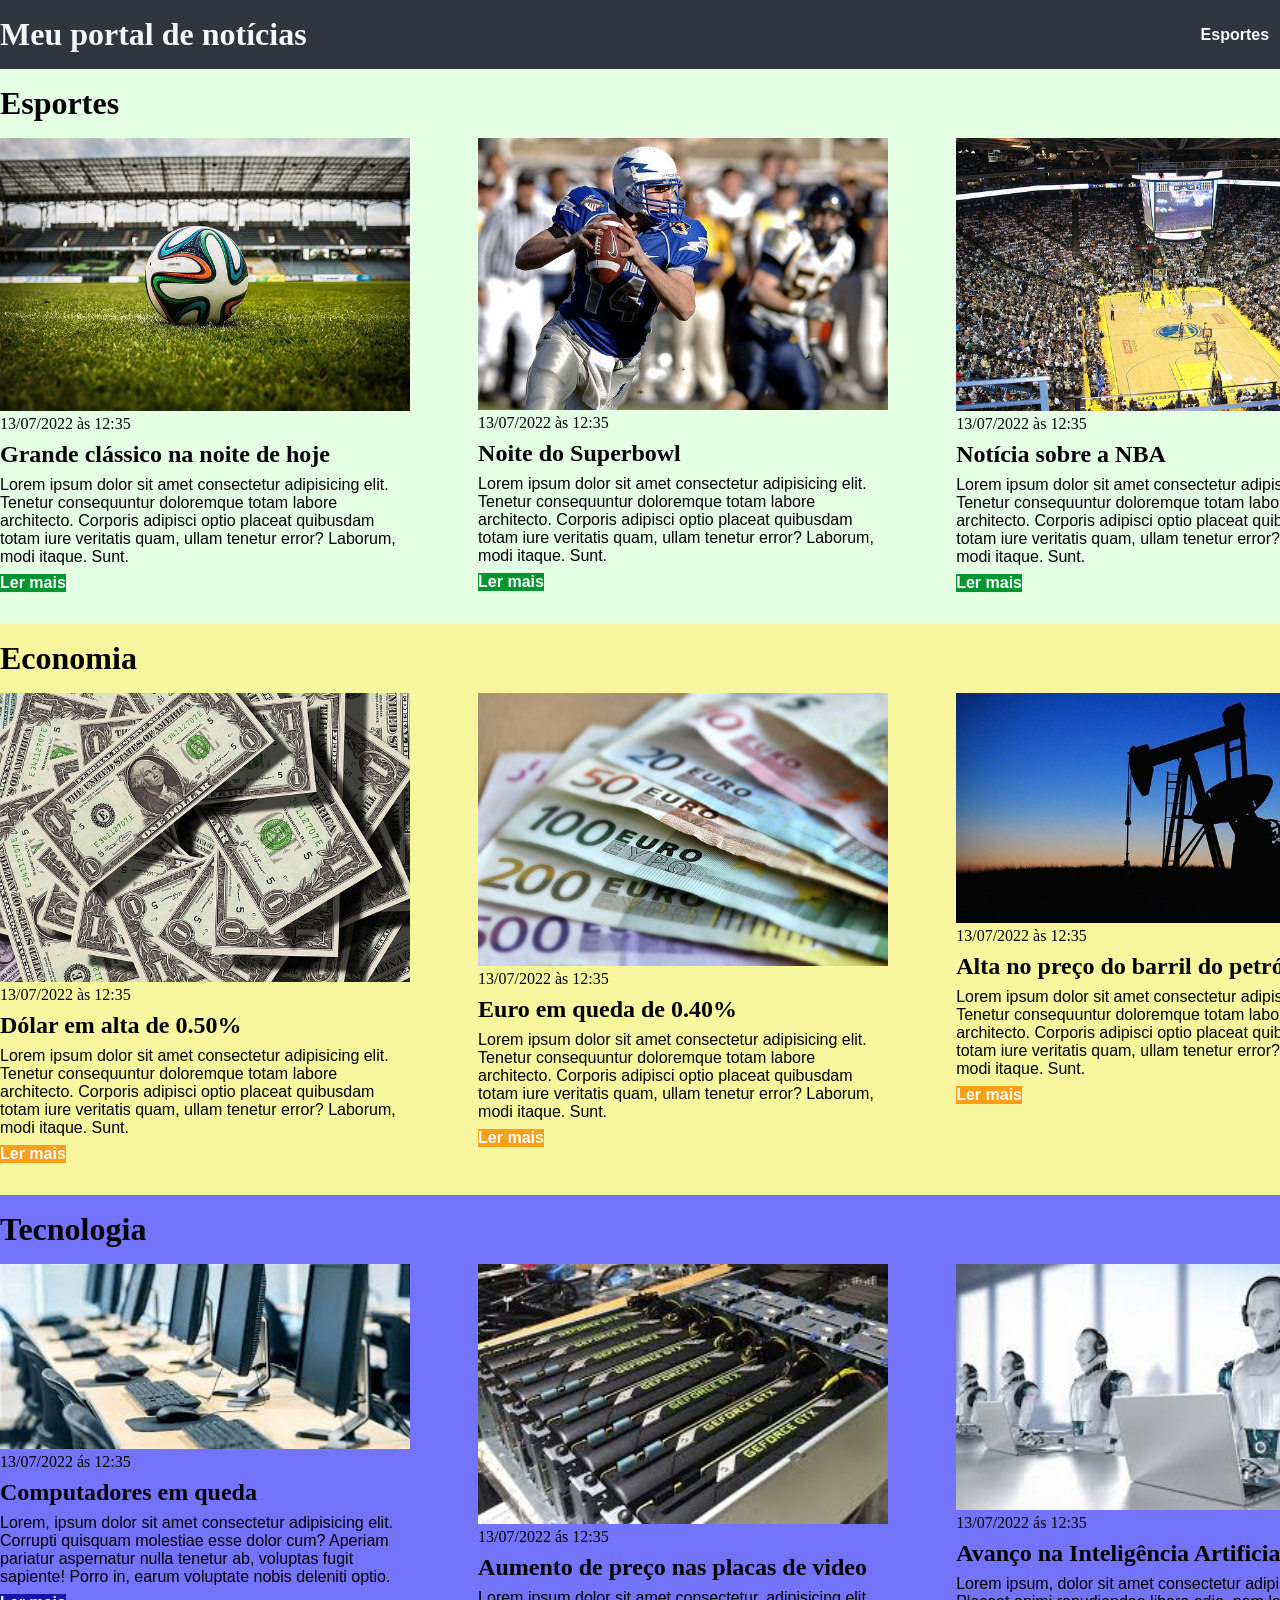
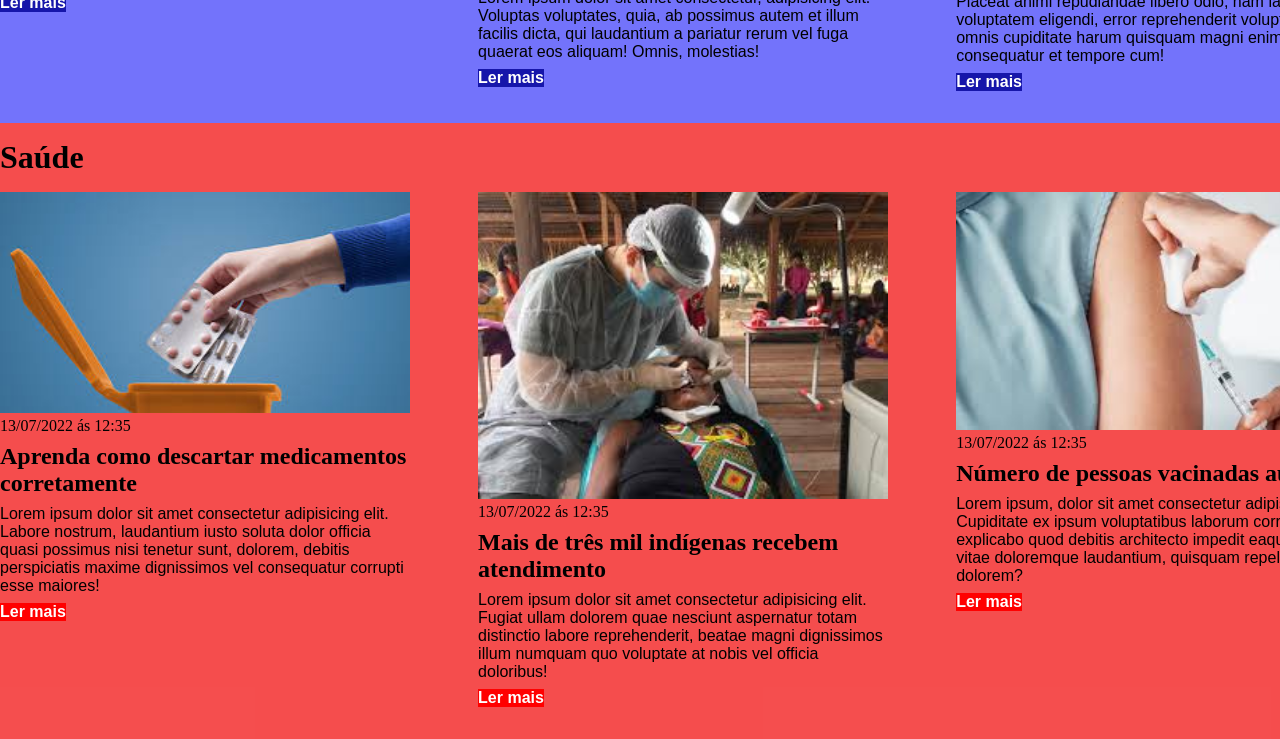
<file: CSS-ebac/index.html>
<!DOCTYPE html>
<html lang="pt-BR">
<head>
    <meta charset="UTF-8">
    <meta http-equiv="X-UA-Compatible" content="IE=edge">
    <meta name="viewport" content="width=device-width, initial-scale=1.0">
    <title>Meu portal de notícias</title>
    <link rel="stylesheet" type="text/css" href="./main.css" />
</head>
<body>
    <header>
        <div class="container">
            <h1>Meu portal de notícias</h1>
            <nav>
                <ul>
                    <li>
                        <a href="#sports" title="Ir para a seção de esportes">Esportes</a>
                    </li>
                    <li>
                        <a href="#economy" title="Ir para a seção de notícias">Economia</a>
                    </li>
                </ul>
            </nav>
        </div>
    </header>
    <section id="sports">
        <div class="container">
                <h2>Esportes</h2>
                <div class="articles">
            <article>
                <img src="./imagens/futebol.jpg" alt="Bola de futebol no gramado" />
                <header>
                    <time class="creation-date">13/07/2022 às 12:35</time>
                </header>
                <h3>Grande clássico na noite de hoje</h3>
                <p>
                    Lorem ipsum dolor sit amet consectetur adipisicing elit. Tenetur consequuntur doloremque totam labore architecto. Corporis adipisci optio placeat quibusdam totam iure veritatis quam, ullam tenetur error? Laborum, modi itaque. Sunt.
                </p>
                <a href="#" title="Leia a notícia completa">Ler mais</a>
            </article>
            <article>
                <img src="./imagens/futebol-americano.jpg" alt="Jogador de futebol americano correndo com a bola na mão" />
                <header>
                    <time>13/07/2022 às 12:35</time>
                </header>
                <h3>Noite do Superbowl</h3>
                <p>
                    Lorem ipsum dolor sit amet consectetur adipisicing elit. Tenetur consequuntur doloremque totam labore architecto. Corporis adipisci optio placeat quibusdam totam iure veritatis quam, ullam tenetur error? Laborum, modi itaque. Sunt.
                </p>
                <a href="#" title="Leia a notícia completa">Ler mais</a>
            </article>
            <article>
                <img src="./imagens/basquete.jpg" title="Vista aérea de uma quadra de basquete" />
                <header>
                    <time>13/07/2022 às 12:35</time>
                </header>
                <h3>Notícia sobre a NBA</h3>
                <p>
                    Lorem ipsum dolor sit amet consectetur adipisicing elit. Tenetur consequuntur doloremque totam labore architecto. Corporis adipisci optio placeat quibusdam totam iure veritatis quam, ullam tenetur error? Laborum, modi itaque. Sunt.
                </p>
                <a href="#" title="Leia a notícia completa">Ler mais</a>
            </article> 
            </div>
        </div>
    </section>
    <section id="economy">
        <div class="container">
            <h2>Economia</h2>
            <div class="articles">
                <article>
                    <img src="./imagens/dolares.jpg" alt="Muitos dólares" />
                    <header>
                        <time>13/07/2022 às 12:35</time>
                    </header>
                    <h3>Dólar em alta de 0.50%</h3>
                    <p>
                        Lorem ipsum dolor sit amet consectetur adipisicing elit. Tenetur consequuntur doloremque totam labore architecto. Corporis adipisci optio placeat quibusdam totam iure veritatis quam, ullam tenetur error? Laborum, modi itaque. Sunt.
                    </p>
                    <a href="#" title="Leia a notícia completa">Ler mais</a>
                </article>
                <article>
                    <img src="./imagens/euro.jpg" alt="Várias notas de euro" />
                    <header>
                        <time>13/07/2022 às 12:35</time>
                    </header>
                    <h3>Euro em queda de 0.40%</h3>
                    <p>
                        Lorem ipsum dolor sit amet consectetur adipisicing elit. Tenetur consequuntur doloremque totam labore architecto. Corporis adipisci optio placeat quibusdam totam iure veritatis quam, ullam tenetur error? Laborum, modi itaque. Sunt.
                    </p>
                    <a href="#" title="Leia a notícia completa">Ler mais</a>
                </article>
                <article>
                    <img src="./imagens/petroleo.jpg" alt="Extração de petróleo" />
                    <header>
                        <time>13/07/2022 às 12:35</time>
                    </header>
                    <h3>Alta no preço do barril do petróleo</h3>
                    <p>
                        Lorem ipsum dolor sit amet consectetur adipisicing elit. Tenetur consequuntur doloremque totam labore architecto. Corporis adipisci optio placeat quibusdam totam iure veritatis quam, ullam tenetur error? Laborum, modi itaque. Sunt.
                    </p>
                    <a href="#" title="Leia a notícia completa">Ler mais</a>
                </article>
            </div>
        </div>
    </section>
    <section id="technology">
        <div class="container">
        <h2>Tecnologia</h2>
        <div class="articles">
            <article>
                <img src="./imagens/Computadores.jpeg" alt="Vários computadores em uma mesa longa" />
                <header>
                    <time>13/07/2022 ás 12:35</time>
                </header>
                <h3>Computadores em queda</h3>
                <p>
                    Lorem, ipsum dolor sit amet consectetur adipisicing elit. Corrupti quisquam molestiae esse dolor cum? Aperiam pariatur aspernatur nulla tenetur ab, voluptas fugit sapiente! Porro in, earum voluptate nobis deleniti optio.
                </p>
                <a href="#" title="Leia a notícia completa">Ler mais</a>
                </article>
                <article>
                    <img src="./imagens/placas de video.jpeg" alt="Várias placas de video"/>
                    <header>
                        <time>13/07/2022 ás 12:35</time>
                    </header>
                    <h3>Aumento de preço nas placas de video</h3>
                    <p>
                        Lorem ipsum dolor sit amet consectetur, adipisicing elit. Voluptas voluptates, quia, ab possimus autem et illum facilis dicta, qui laudantium a pariatur rerum vel fuga quaerat eos aliquam! Omnis, molestias!
                    </p>
                    <a href="#" title="Leia a notícia completa">Ler mais</a>
                </article>
                <article>
                    <img src="./imagens/robôs.jpeg" alt="robôs utilizando computador como humanos em atendimento" />
                    <header>
                        <time>13/07/2022 ás 12:35</time>
                    </header>
                    <h3>Avanço na Inteligência Artificial</h3>
                    <p>
                        Lorem ipsum, dolor sit amet consectetur adipisicing elit. Placeat animi repudiandae libero odio, nam laudantium voluptatem eligendi, error reprehenderit voluptatum omnis cupiditate harum quisquam magni enim consequatur et tempore cum!
                    </p>
                    <a href="#" title="Leia a notícia completa">Ler mais</a>
                </article>
            </div>
        </div>
    </section>
    <section id="health">
        <div class="container">
            <h2>Saúde</h2>
            <div class="articles">
                <article>
                    <img src="./imagens/descarte de remédio na lixeira.jpeg" alt="caixa de remédio sendo jogada na lixdeira" />
                    <header>
                        <time>13/07/2022 ás 12:35</time>
                    </header>
                    <h3>Aprenda como descartar medicamentos corretamente</h3>
                    <p>
                        Lorem ipsum dolor sit amet consectetur adipisicing elit. Labore nostrum, laudantium iusto soluta dolor officia quasi possimus nisi tenetur sunt, dolorem, debitis perspiciatis maxime dignissimos vel consequatur corrupti esse maiores!
                    </p>
                    <a href="#" title="Leia a notícia completa">Ler mais</a>
                </article>
                <article>
                    <img src="./imagens/atendimento a indígenas.jpeg" alt="indígena recebendo atendimento em sua tribo" />
                    <header>
                        <time>13/07/2022 ás 12:35</time>
                    </header>
                    <h3>Mais de três mil indígenas recebem atendimento</h3>
                    <p>
                        Lorem ipsum dolor sit amet consectetur adipisicing elit. Fugiat ullam dolorem quae nesciunt aspernatur totam distinctio labore reprehenderit, beatae magni dignissimos illum numquam quo voluptate at nobis vel officia doloribus!
                    </p>
                    <a href="#" title="Leia a notícia completa">Ler mais</a>
                </article>
                <article>
                    <img src="./imagens/vacina.jpeg" alt="médico aplicando vacina" />
                    <header>
                        <time>13/07/2022 ás 12:35</time>
                    </header>
                    <h3>Número de pessoas vacinadas aumenta</h3>
                    <p>
                        Lorem ipsum, dolor sit amet consectetur adipisicing elit. Cupiditate ex ipsum voluptatibus laborum corrupti ut vel explicabo quod debitis architecto impedit eaque quia et vitae doloremque laudantium, quisquam repellendus dolorem?
                    </p>
                    <a href="#" title="Leia a notícia completa">Ler mais</a>
                </article>
            </div>
        </div>
    </section>
</body>
</html>
</file>
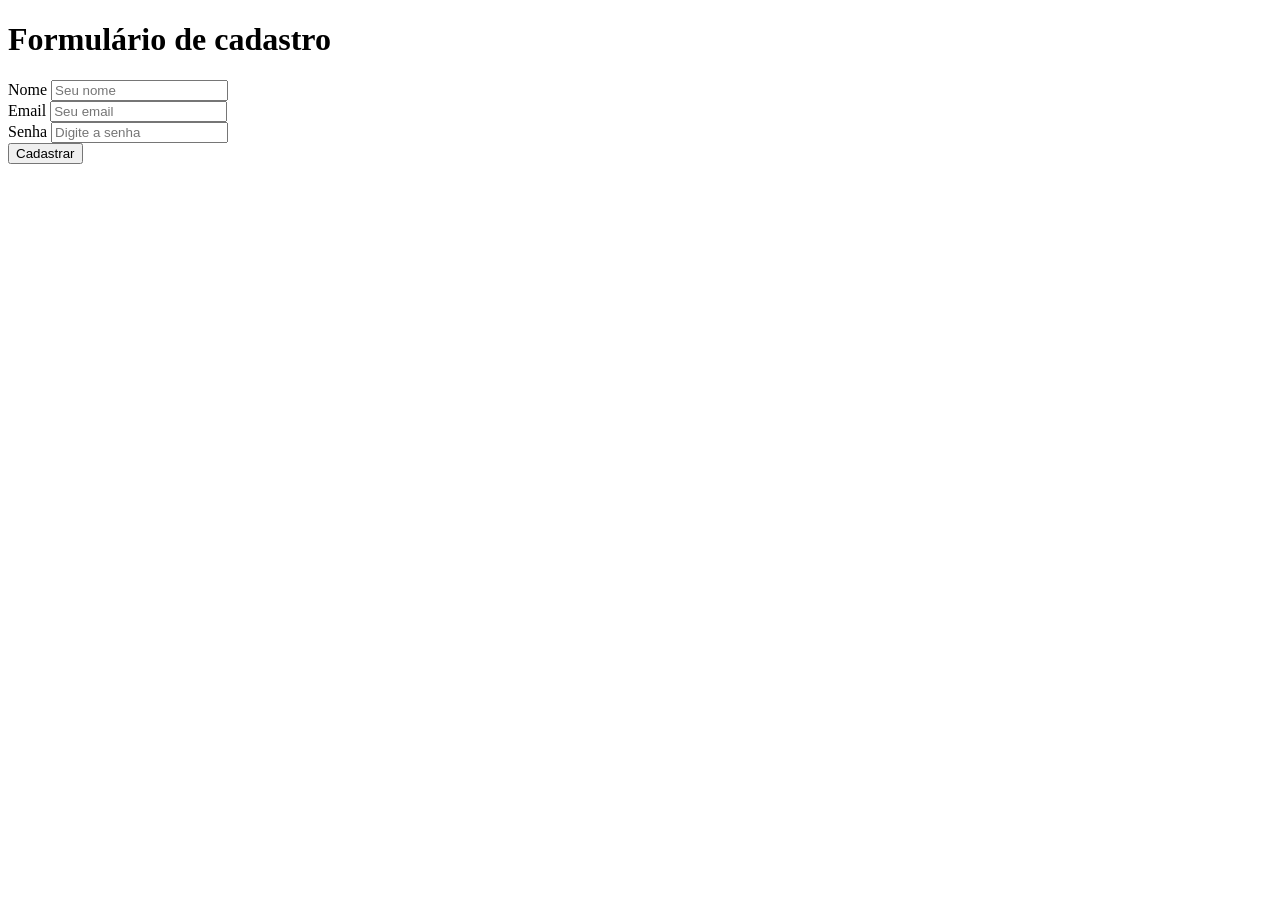
<file: exercício.html>
<!DOCTYPE html>
<html lang="pt-br">
<head>
    <meta charset="UTF-8">
    <meta name="viewport" content="width=device-width, initial-scale=1.0">
    <title>Document</title>
</head>
<body>
    <h1>Formulário de cadastro</h1>
    <form>
        <label for="Nome">Nome</label>
        <input id="Nome" type="text" placeholder="Seu nome">
        <br />
        <label for="Email">Email</label>
        <input id="Email" type="email" placeholder="Seu email"/> 
        <br />
        <label for="Senha">Senha</label>
        <input id="Senha" type="password" placeholder="Digite a senha">
        <br />
        <button type="submit">
            Cadastrar
        </button>
    </form>
</body>
</html>
</file>
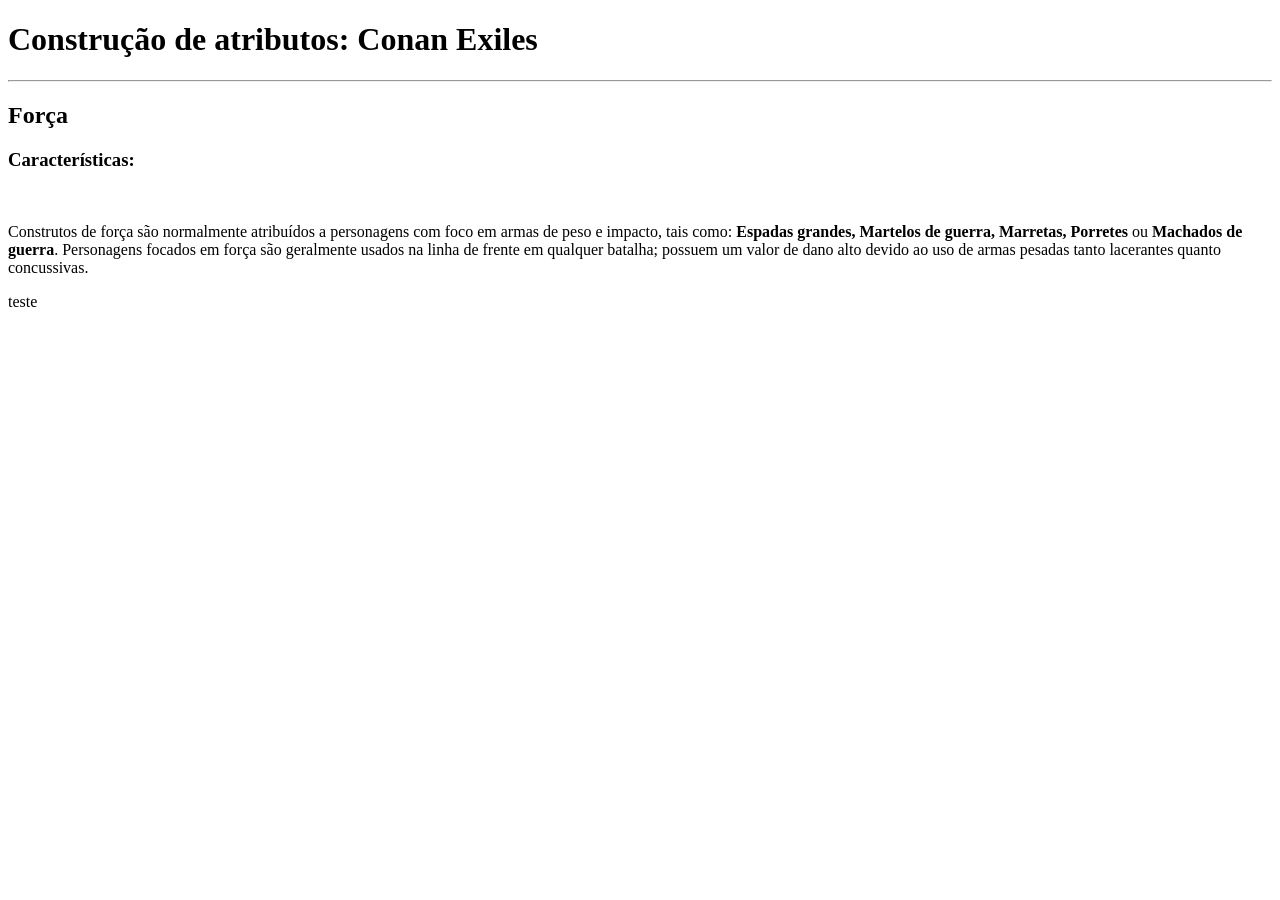
<file: prática.html>
<!DOCTYPE html>
<html lang="en">
<head>
    <meta charset="UTF-8">
    <meta name="viewport" content="width=device-width, initial-scale=1.0">
    <title>Testando</title>
</head>
<body>
    <h1>Construção de atributos: Conan Exiles</h1>
    <hr />
    <h2><b>Força</b></h2>
    <h3>Características:</h3>
    <br />
    <p> Construtos de força são normalmente atribuídos a personagens com foco em armas de peso e impacto, tais como: <b> Espadas grandes, Martelos de guerra, Marretas, Porretes</b> ou <b>Machados de guerra</b>. Personagens focados em força são geralmente usados na linha de frente em qualquer batalha; possuem um valor de dano alto devido ao uso de armas pesadas tanto lacerantes quanto concussivas.
    
    </p>
    <p> teste</p>
</body>
</html>
</file>
<file: CSS-ebac/main.css>
* {
    box-sizing: border-box;
    margin: 0;
    padding: 0;
}

body > header {
    background-color: #2f3640;
    padding: 16px 0;
    color: #f5f6fa;
}

header li {
    display: inline;
    font-family: Arial, Helvetica, sans-serif;
    font-weight: bold;
    margin-left: 16px;
}

header li a {
    color: #f5f6fa;
    text-decoration: none;
}

header .container {
    display: flex;
    align-items: center;
    justify-content: space-between;
}

.container {
    width: 1366px;
    margin: 0 auto;
}

.articles {
    display: flex;
    flex-wrap: wrap;
    justify-content: space-between;
}

.articles article img {
    /* height: 180px; */
    width: 100%;
}

.articles article {
    width: 30%;
}

section {
    padding: 16px 0;
}

section h2,
.articles article {
    margin-bottom: 16px;
}

.articles article h3 {
    margin-top: 8px;
    margin-bottom: 8px;
}

.articles article a {
    background-color: blue;
    color: #fff;
    display: inline-block;
    text-decoration: none;
    font-weight: bold;
    margin-top: 8px;
}

.articles article a:hover {
    text-decoration: underline;
}

.articles article p,
.articles article a {
    font-family: Arial, Helvetica, sans-serif;
}

.articles article h3 {
    font-size: 24px;
}

section h2 {
    font-size: 32px;
}

#sports {
    background-color: rgba(0, 255, 0, 0.1)
}

#sports .articles article a {
    background-color: #009432;
}

#economy {
    background-color: #f8f59f;
}

#economy .articles article a {
    background-color: #ff9f1a;
}

#technology {
    background-color: rgba(84, 84, 250, 0.815);
}

#technology .articles article a {
    background-color: rgba(6, 6, 157, 0.851);
}

#health {
    background-color: rgba(243, 43, 43, 0.837);
}

#health .articles article a {
    background-color: red;
}
</file>
